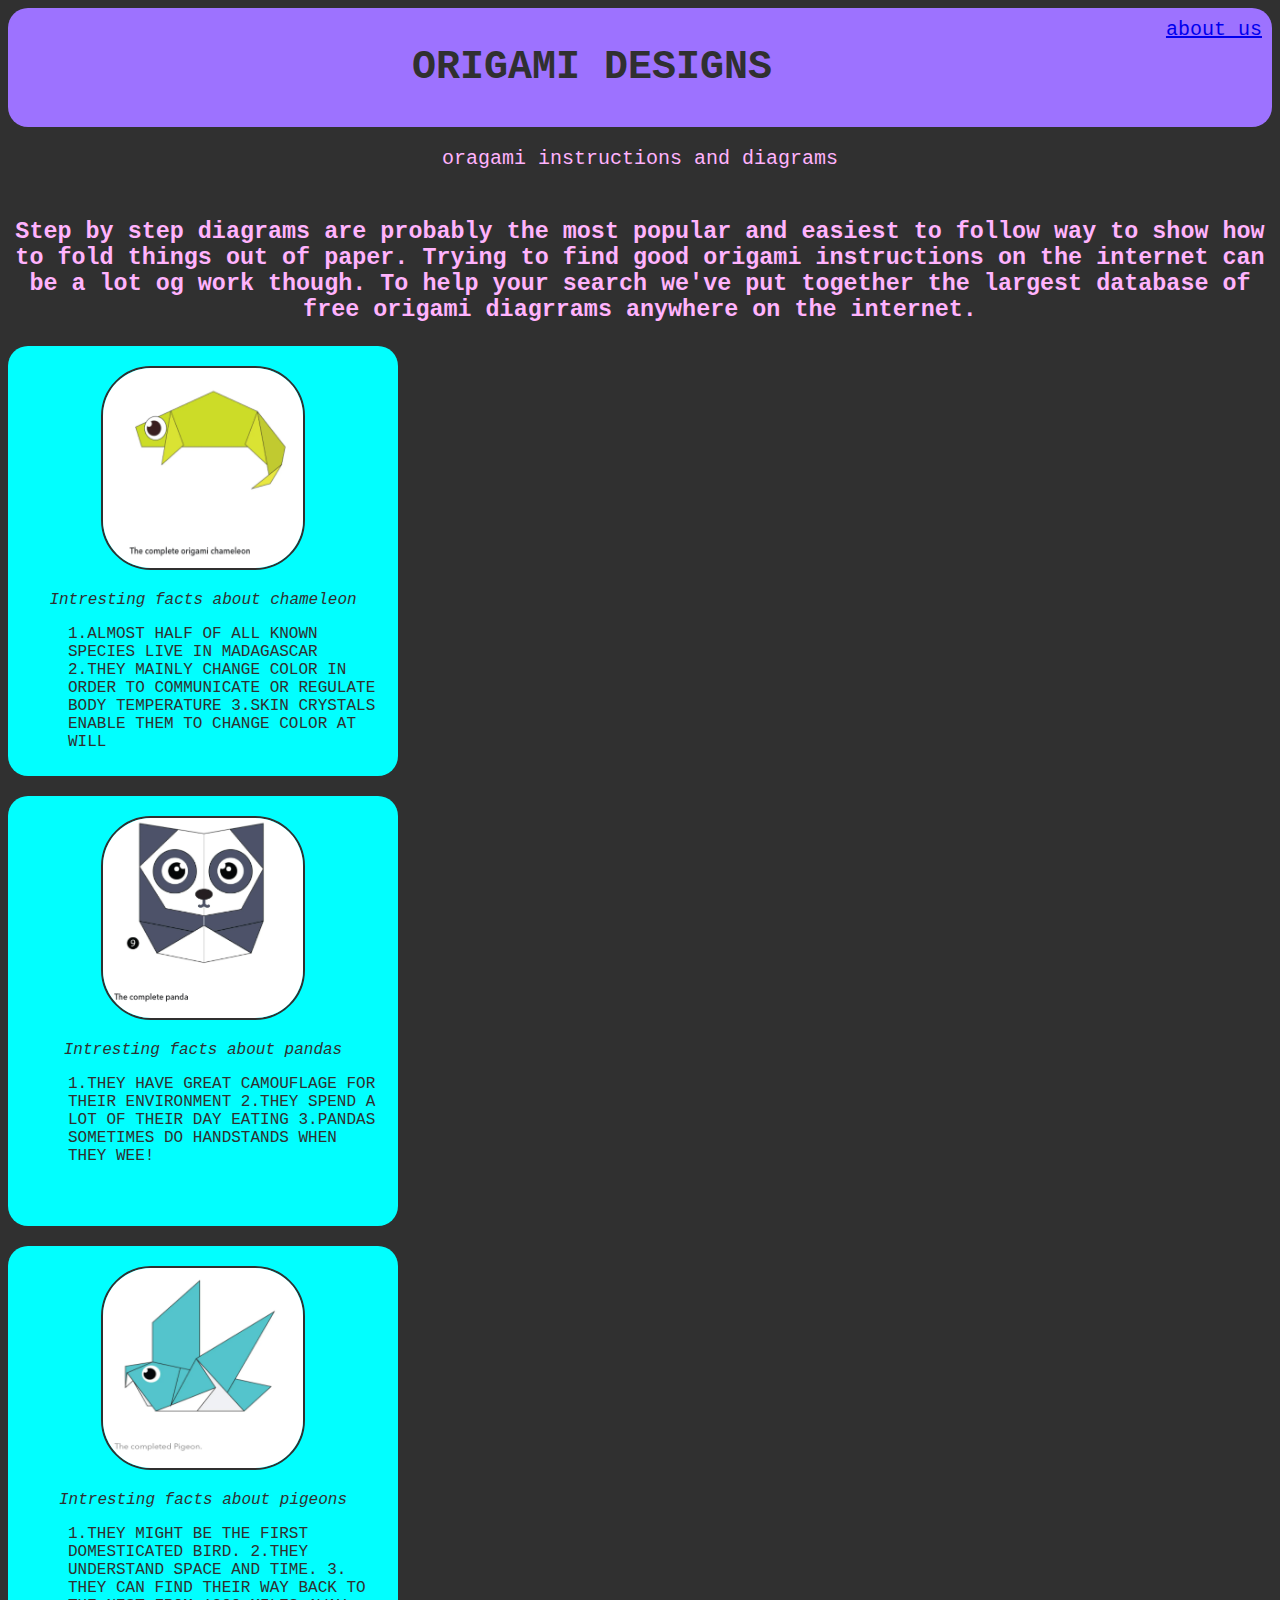
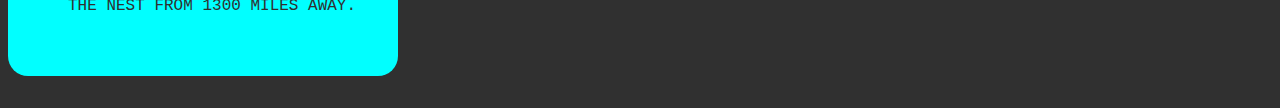
<file: index.html>
<!DOCTYPE html>
<html>
    <head>
        <title> ORIGAMI DESIGNS </title>
        <link rel="stylesheet" type="text/css" href="style.css"/>
        <style> </style>
    </head>
    <body>
        <div class= "header">
            <div class= "menu"> 
                <div><a href ="#"> </a> </div>
                <div><h1> ORIGAMI DESIGNS </h1></div>
                <div><a href= "about.html">about us</a></div>
            </div>
        </div>
        
        <div class="bodyimg">
            <center>
            <p>
                oragami instructions and diagrams
            </p>
        
            <h3><br>
                Step by step diagrams are probably the most popular and easiest to follow way to show how to fold things out of paper.
                Trying to find good origami instructions on the internet can be a lot og work though. To help your search we've put
                together the largest database of free origami diagrrams anywhere on the internet. 
            </h3>
        </center>
        </div>

    <div class ="grid">
        <div class="origami">
        <center>
        <a href="http://origami.me/chameleon/"><img src="Chamelion.png" width="200px" height="200px" ></a>
        <p><i>Intresting facts about chameleon</i></p>
        </center>
        <p>
            <ol>
                <il> 1.ALMOST HALF OF ALL KNOWN SPECIES LIVE IN MADAGASCAR </il>
                <il>2.THEY MAINLY CHANGE COLOR IN ORDER TO COMMUNICATE OR REGULATE BODY TEMPERATURE</il>
                <il>3.SKIN CRYSTALS ENABLE THEM TO CHANGE COLOR AT WILL</il>
            </ol>
        </p>
        </div>
   
        <div class= "origami">
            <center>
                <a href="http://origami.me/panda/"><img src="Panda.png" width="200px" height="200px" ></a>
                <p><i>Intresting facts about pandas</i></p>
            </center>
                <p>
                <ol>
                    <il>1.THEY HAVE GREAT CAMOUFLAGE FOR THEIR ENVIRONMENT </il>
                    <il>2.THEY SPEND A LOT OF THEIR DAY EATING</il>
                    <il>3.PANDAS SOMETIMES DO HANDSTANDS WHEN THEY WEE!</il>
                </ol>
                </p>
        </div> 

        <div class= "origami">
            <center>
                <a href="http://origami.me/pigeon/"><img src="pigeon.png" width="200px" height="200px" ></a>
                <p><i>Intresting facts about pigeons</i></p>
            </center>
                <p>
                <ol>
                    <il>1.THEY MIGHT BE THE FIRST DOMESTICATED BIRD. </il>
                    <il>2.THEY UNDERSTAND SPACE AND TIME.</il>
                    <il>3. THEY CAN FIND THEIR WAY BACK TO THE NEST FROM 1300 MILES AWAY.</il>
                </ol>
                </p>
        </div> 
    </div>
    </body>
</html>
</file>
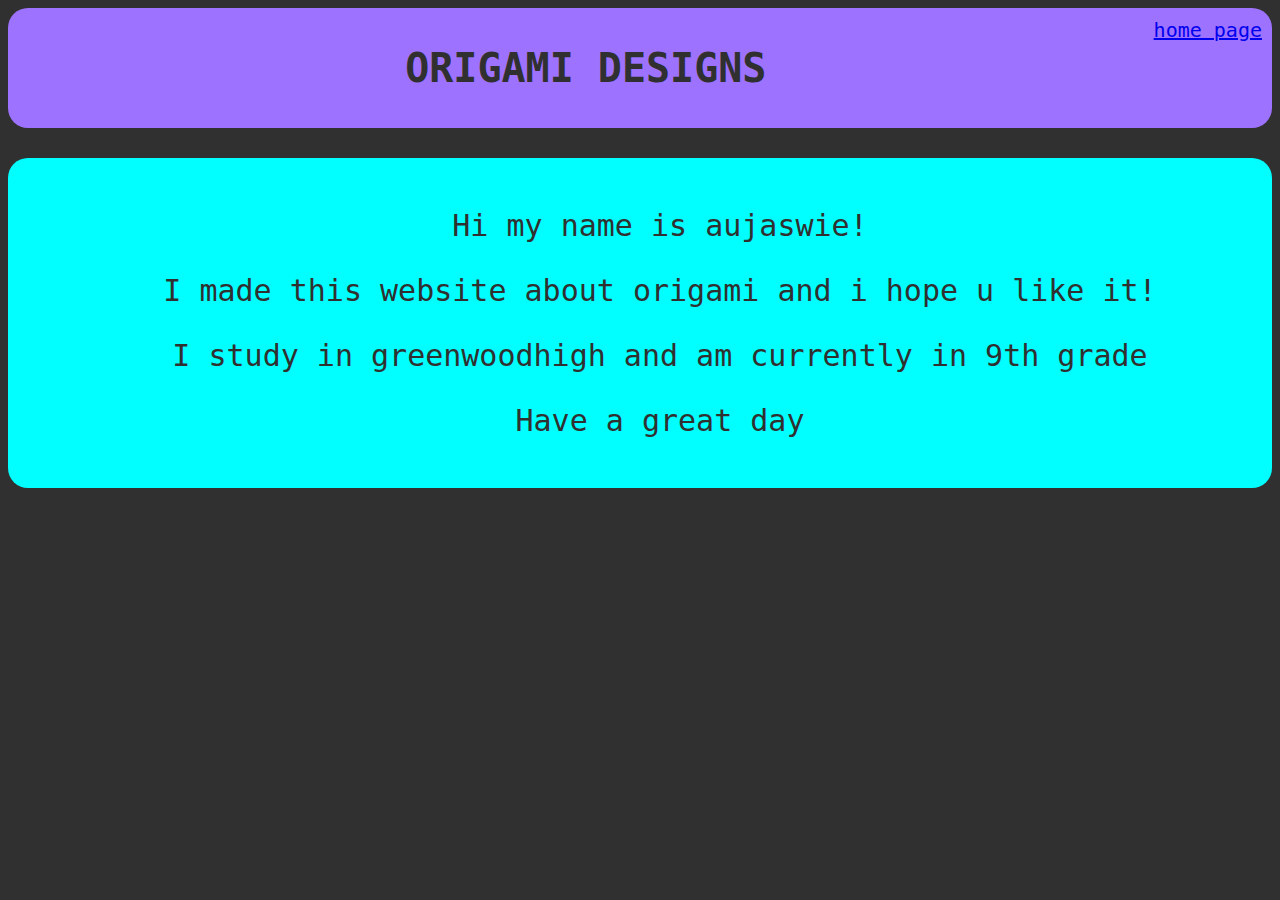
<file: about.html>
<!DOCTYPE html>
<html>
    <head>
        <title> ORIGAMI DESIGNS </title>
        <link rel="stylesheet" type="text/css" href="style.css"/>
        <style> </style>
    </head>
    <body>
        <div class= "header">
            <div class= "menu"> 
                <div><a href ="#"> </a> </div>
                <div><h1> ORIGAMI DESIGNS </h1></div>
                <div><a href= "index.html">home page</a></div>
            </div>
        </div>

        <div class="about">
            <center>
                <ul>Hi my name is aujaswie!</ul>
                <ul>I made this website about origami and i hope u like it!</ul>
                <ul>I study in greenwoodhigh and am currently in 9th grade</ul>
                <ul>Have a great day</ul>
            </center>
        </div>
    </body>
 </html>
</file>
<file: style.css>
body{
    background-color:#303030;
 
}
.bodyimg{
    color:#ffb3fd;
    font-family:monospace ;
    font-size:20px ;
}

.grid img{
border: 2px solid #303030 ;
border-radius: 50px;

}

.origami{
    border-radius:20px ;
    background-color:#01ffff;
    color:#303030;
    padding: 20px;
    margin-top: 20px;
    margin-bottom: 20px;
    width: 350px;
    height:390px;
    font-size:16px ;
    font-family:monospace ;
    
}

.menu{
    display:flex;
    justify-content:space-between ;
    background:#9d72ff;
    padding:10px;
    border-radius:20px ;
    font-size:20px ;
    font-family:monospace;
    font-weight: 400;
    color:#303030;
}

.about{
    border-radius:20px ;
    background-color:#01ffff;
    color:#303030;
    padding: 20px;
    margin-top: 30px;
    font-size:30px ;
    font-family:monospace ;
    
}
</file>
